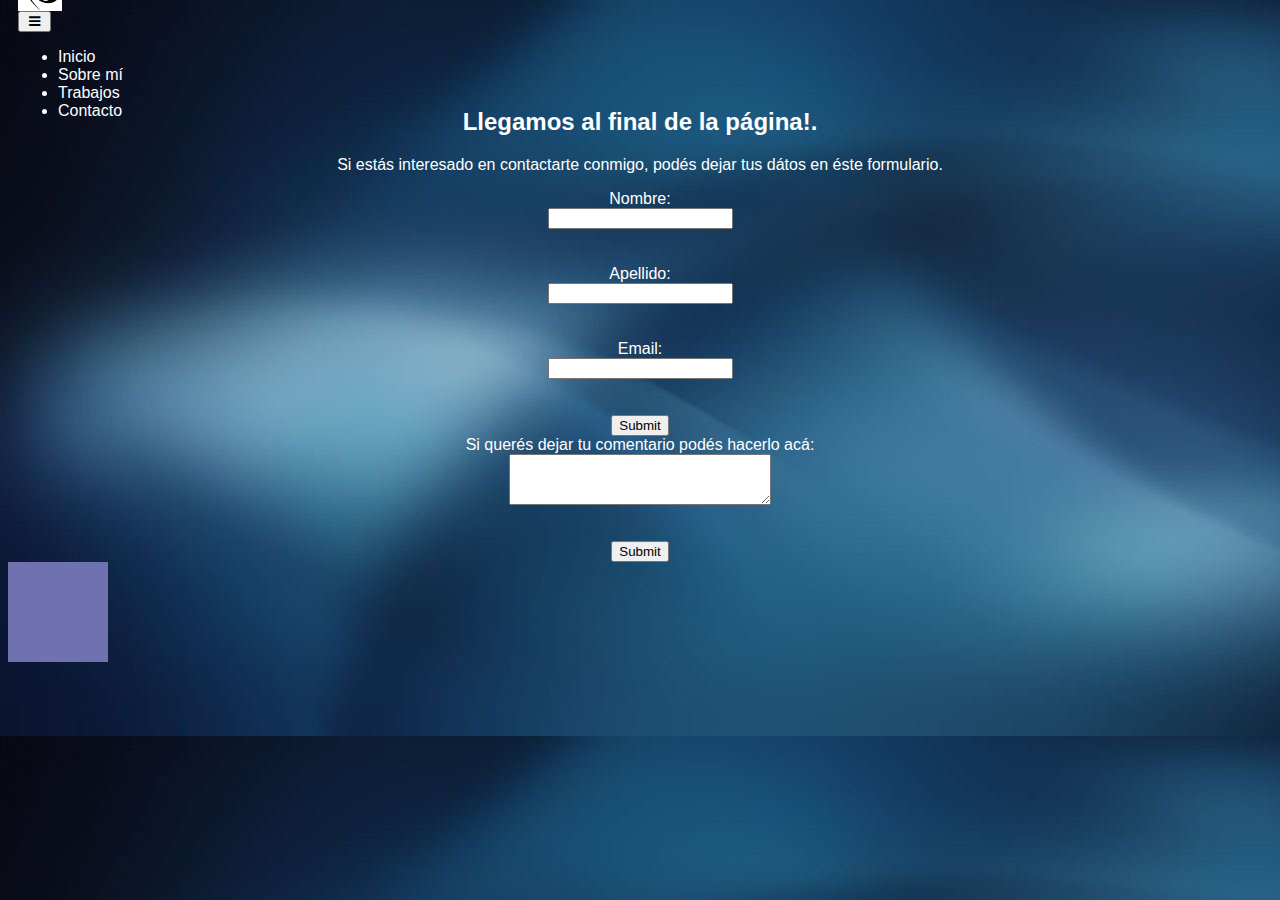
<file: BentosWeb/contacto/index.html>
<!DOCTYPE html>
    <html lang="en">
      <head>
          <meta charset="UTF-8">
          <meta name="viewport" content="width=device-width, initial-scale=1.0">
          <link rel ="stylesheet" type="text/css" href="../css/style.css">
          <title>Sobr Mi</title>
          <link rel="stylesheet" href="https://cdnjs.cloudflare.com/ajax/libs/font-awesome/4.7.0/css/font-awesome.min.css">
          <script defer src="../js/script.js"></script>
      </head>
        <body class="body_trabajos"></body>
        <header class="header">
          <nav class="nav">
            <a href="#" class="logo nav-link">
              <img src="logom.jpg" alt="" class="fotlog">
            </a>
            <button class="nav-toggle">
              <i class="fa fa-fw fa-bars"></i>
            </button>
            <ul class="nav-menu">
              <li class="nav-menu-item">
                <a href="../index.html" class="nav-menu-link nav-link">Inicio</a>
              </li>
              <li class="nav-menu-item">
                <a href="..\sobre_mi\index.html" class="nav-menu-link nav-link">Sobre mí</a>
              </li>
              <li class="nav-menu-item">
                <a href="..\trabajos\index.html" class="nav-menu-link nav-link">Trabajos</a>
              </li>
              <li class="nav-menu-item">
                <a href="#" class="nav-menu-link nav-link nav-menu-link_active"
                  >Contacto</a>
              </li>
            </ul>
          </nav>
        </header>
        <h2>Llegamos al final de la página!.</h2>
    <p>Si estás interesado en contactarte conmigo, podés dejar tus dátos en éste formulario.</p>  

    <form>
        <label for="fname">Nombre:</label>
            <input type="text" id="fname" name="fname"><br><br>
            <label for="lname">Apellido:</label>
            <input type="text" id="lname" name="lname"><br><br>
            <label for="email">Email:</label>
            <input type="email"><br><br>
            <input type="submit">
            <label for="descripcion">Si querés dejar tu comentario podés hacerlo acá:</label>
            <textarea rows="3" cols="30"></textarea><br><br>
            <input type="submit">
   </form>     
    <div id="cuadrado"></div>
</body>
</html>
</file>
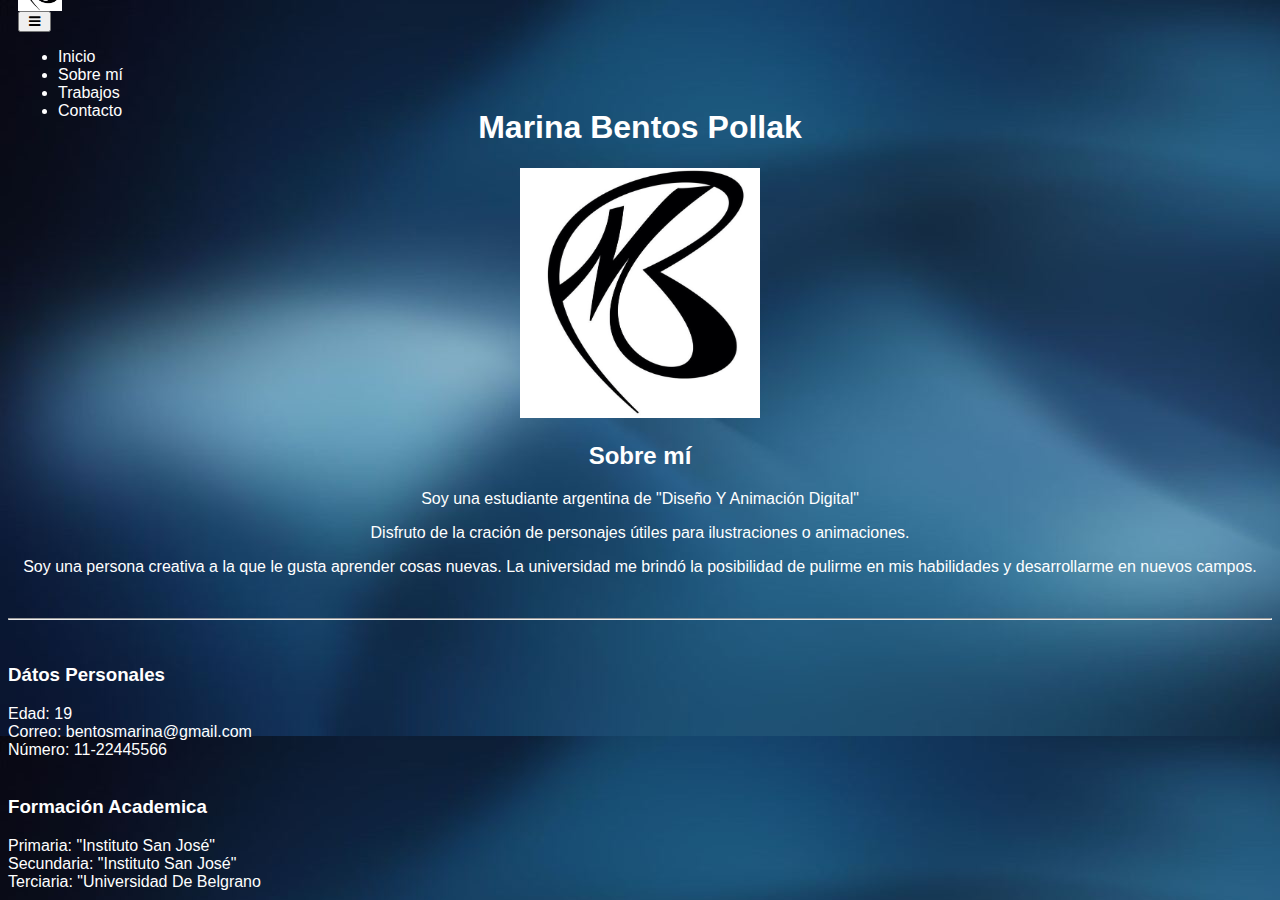
<file: BentosWeb/sobre_mi/index.html>
<!DOCTYPE html>
<html lang="en">
  <head>
      <meta charset="UTF-8">
      <meta name="viewport" content="width=device-width, initial-scale=1.0">
      <link rel ="stylesheet" type="text/css" href="../css/style.css">
      <title>Sobre Mí</title>
      <link rel="stylesheet" href="https://cdnjs.cloudflare.com/ajax/libs/font-awesome/4.7.0/css/font-awesome.min.css">
      <script defer src="../js/script.js"></script>
  </head>
    <body class="body_trabajos"></body>
    <header class="header">
      <nav class="nav">
        <a href="#" class="logo nav-link">
          <img src="logom.jpg" alt="" class="fotlog">
        </a>
        <button class="nav-toggle">
          <i class="fa fa-fw fa-bars"></i>
        </button>
        <ul class="nav-menu">
          <li class="nav-menu-item">
            <a href="../index.html" class="nav-menu-link nav-link">Inicio</a>
          </li>
          <li class="nav-menu-item">
            <a href="#" class="nav-menu-link nav-link">Sobre mí</a>
          </li>
          <li class="nav-menu-item">
            <a href="..\trabajos\index.html" class="nav-menu-link nav-link">Trabajos</a>
          </li>
          <li class="nav-menu-item">
            <a href="..\contacto\index.html" class="nav-menu-link nav-link nav-menu-link_active"
              >Contacto</a>
          </li>
        </ul>
      </nav>
    </header>
  
  <h1>Marina Bentos Pollak</h1>
  <center><img src="logom.jpg" alt="logo" height="250" width="240"></center>
 
  <h2>Sobre mí</h2>
  <p>Soy una estudiante argentina de "Diseño Y Animación Digital"</p>
  <p>Disfruto de la cración de personajes útiles para ilustraciones o animaciones.</p>
  <p>Soy una persona creativa a la que le gusta aprender cosas nuevas. La universidad me brindó la posibilidad de pulirme en mis habilidades y desarrollarme en nuevos campos.</p>
<br>
  <hr>
<br>
 <h3>Dátos Personales</h3>
  <li>Edad: 19</li>
  <li>Correo: bentosmarina@gmail.com</li>
  <li>Número: 11-22445566</li>
<br>
  <h3>Formación Academica</h3>
  <li>Primaria: "Instituto San José"</li>
  <li>Secundaria: "Instituto San José"</li>
  <li>Terciaria: "Universidad De Belgrano</li>
</body>
</html>
</file>
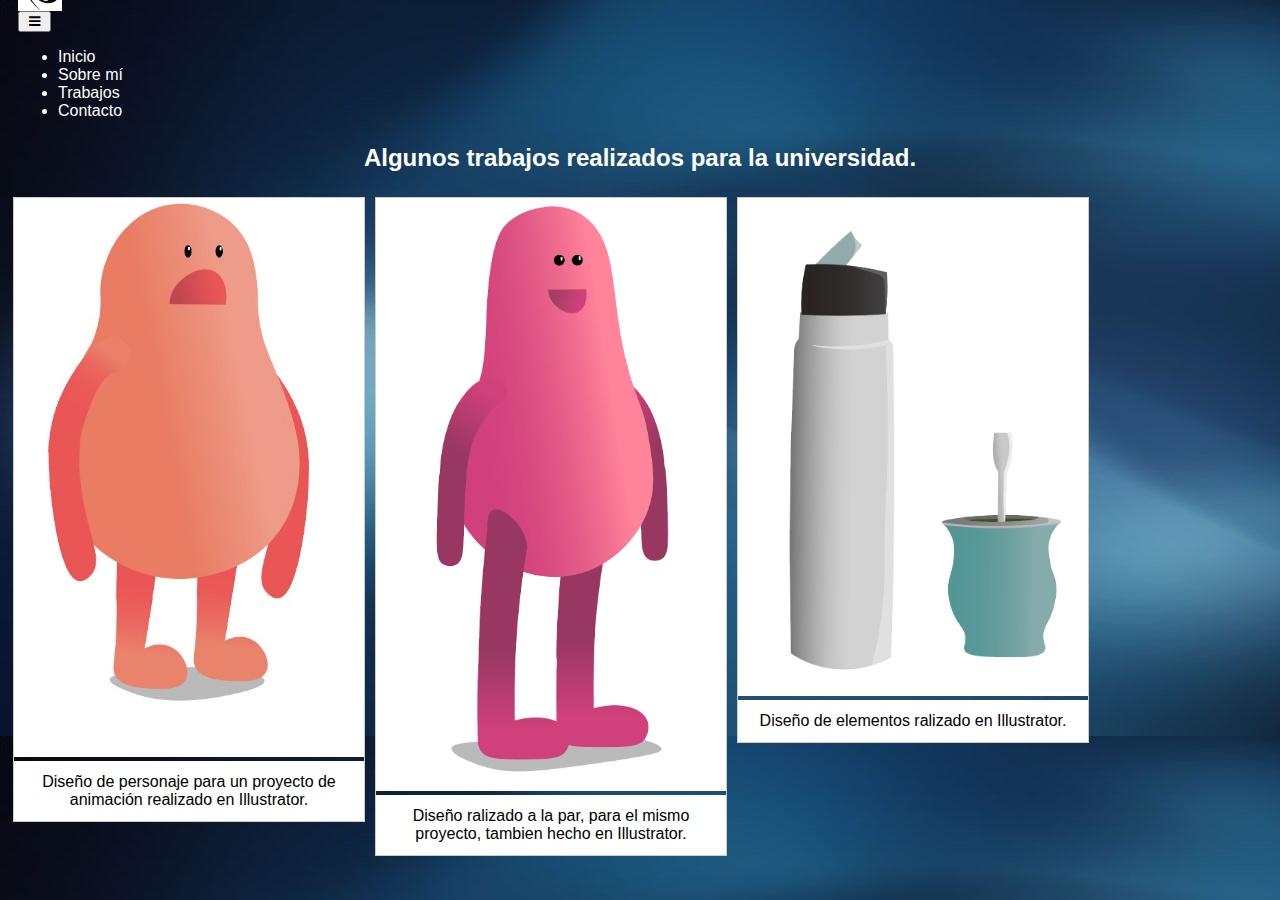
<file: BentosWeb/trabajos/index.html>
<!DOCTYPE html>
<html lang="en">
  <head>
      <meta charset="UTF-8">
      <meta name="viewport" content="width=device-width, initial-scale=1.0">
      <link rel ="stylesheet" type="text/css" href="../css/style.css">
      <title>Trabajos</title>
      <link rel="stylesheet" href="https://cdnjs.cloudflare.com/ajax/libs/font-awesome/4.7.0/css/font-awesome.min.css">
      <script defer src="../js/script.js"></script>
  </head>
    <body class="body_trabajos"></body>
    <header class="header">
      <nav class="nav">
        <a href="#" class="logo nav-link">
          <img src="logom.jpg" alt="" class="fotlog">
        </a>
        <button class="nav-toggle">
          <i class="fa fa-fw fa-bars"></i>
        </button>
        <ul class="nav-menu">
          <li class="nav-menu-item">
            <a href="../index.html" class="nav-menu-link nav-link">Inicio</a>
          </li>
          <li class="nav-menu-item">
            <a href="..\sobre_mi\index.html" class="nav-menu-link nav-link">Sobre mí</a>
          </li>
          <li class="nav-menu-item">
            <a href="#" class="nav-menu-link nav-link">Trabajos</a>
          </li>
          <li class="nav-menu-item">
            <a href="..\contacto\index.html" class="nav-menu-link nav-link nav-menu-link_active"
              >Contacto</a>
          </li>
        </ul>
      </nav>
    </header>
   <br>
   <br>
   <h2>Algunos trabajos realizados para la universidad.</h2>
    <div class="gallery">
        <a target="_blank" href="monsruonar.jpg">
          <img src="monsruonar.jpg" alt="Diseño de personaje
          " width="200" height="100">
        </a>
        <div class="desc">Diseño de personaje para un proyecto de animación realizado en Illustrator.</div>
      </div>
      
      <div class="gallery">
        <a target="_blank" href="munstruoros.png">
          <img src="munstruoros.png" alt="diseño de personaje"> 
        </a>
        <div class="desc"> Diseño ralizado a la par, para el mismo proyecto, tambien hecho en Illustrator.</div>
      </div>
      
      <div class="gallery">
        <a target="_blank" href="matr.png">
          <img src="matr.png" alt="diseño de elementos" width="600" height="400">
        </a>
        <div class="desc">Diseño de elementos ralizado en Illustrator.</div>
      </div>

      
</body>
</html>
</file>
<file: BentosWeb/css/style.css>
.body_inicio{
  background-image: url("fondoinic.jpg");
    color: #ffffff;
    text-align: center;
    min-height: 100vh;
}

.body_trabajos{
    background-image: url("fondoinic.jpg");
}
.body_sobre_mi{
    background-image: url("fondoinic.jpg");
}
.body_contacto{
    background-image: url("fondoinic.jpg");
}
h1{
    color: rgb(255, 255, 255);
    font-family: Arial, Helvetica, sans-serif;
    text-align: center;
}

h2{
    color: rgb(255, 255, 255);
    font-family: Arial, Helvetica, sans-serif;
    text-align: center;
}
h3{
  text-align: left;
}
p{ 
    color: #ffffff;
    font-family: Arial, Helvetica, sans-serif;
    text-align: center;
}
img{
    width: 150;height: 350;
}

 a{
    text-align: center;
    text-decoration: none;
    font-family: Arial, Helvetica, sans-serif;
    color: #ffffff;
}
  form{
    max-width: 1400px;
    display: flex;
    align-items: center;
    flex-direction: column;
    color: #ffffff;
    box-shadow: 2px 2px 4px rgba(0, 0, 0, 0.1) 
    padding 50;
    font-family: Arial, Helvetica, sans-serif;
}

header{
    display: flex;
    justify-content: space-between;
    height: 60px;
    opacity: 100%;
    margin: 0;
    align-items: center;
    padding: 10px;
}

.logo{
  display: flex;
  align-items: center;
}

.logo img{
  height: 50px;
  margin-right: 10px;
}
div.gallery {
    margin: 5px;
    border: 1px solid #ccc;
    float: left;
    width: 350px;
    font-family: Arial, Helvetica, sans-serif;
  }
  
  div.gallery:hover {
    border: 5px solid #0c0d30;
    transform: rotate(-1deg);
  }
  
  div.gallery img {
    width: 100%;
    height: auto;
  }
  
  div.desc {
    padding: 12px;
    text-align: center;
    background-color: #ffffff;
  }
  
  .nav{
    text-align: left;
  }
  .registrarte{
    text-decoration: underline;
    font-size: larger;
    font-style: oblique;
  }

.logosobre_mi{
  height: 100;
  width: 100;
}

li{
  text-decoration: none;
  font-family: Arial, Helvetica, sans-serif;
  color: #ffffff;
}

hr{
  color: rgb(0, 0, 0);
}

h3{
  text-decoration: none;
  font-family: Arial, Helvetica, sans-serif;
  color: #ffffff;
}

h4{
  text-decoration: none;
  font-family:Arial, Helvetica, sans-serif ;
  color: #ffffff;
}

#cuadrado  {
  width: 100px;
  height: 100px;
  background:#6f72ae;
  animation-name: animacion;
  animation-duration: 5s;
  animation-delay: 2s;
  position: relative;
  animation-direction: reverse;
  animation-timing-function: ease ;
  animation-iteration-count: infinite;
}

@keyframes animacion {
  0%{background-color:#0c0d30;left: 0px;top: 0px;}
  25%{background-color:#151751;left: 300px;top: 0px;}
  50%{background-color:#2a2d6f;left: 300px;top: 300px;}
  75%{background-color:#454993;left: 0px;top: 300px;}
  100%{background-color:#6f72ae;left: 0px;top: 0px;}

}

.colum {
  float: left;
  width: 33.33%;
  padding: 15px;
}

.row::after{
  content: "";
  display: table;
  clear: both;
}

@media screen and (max-width:600px){
  .colum{
    width: 100%;
  }
}
</file>
